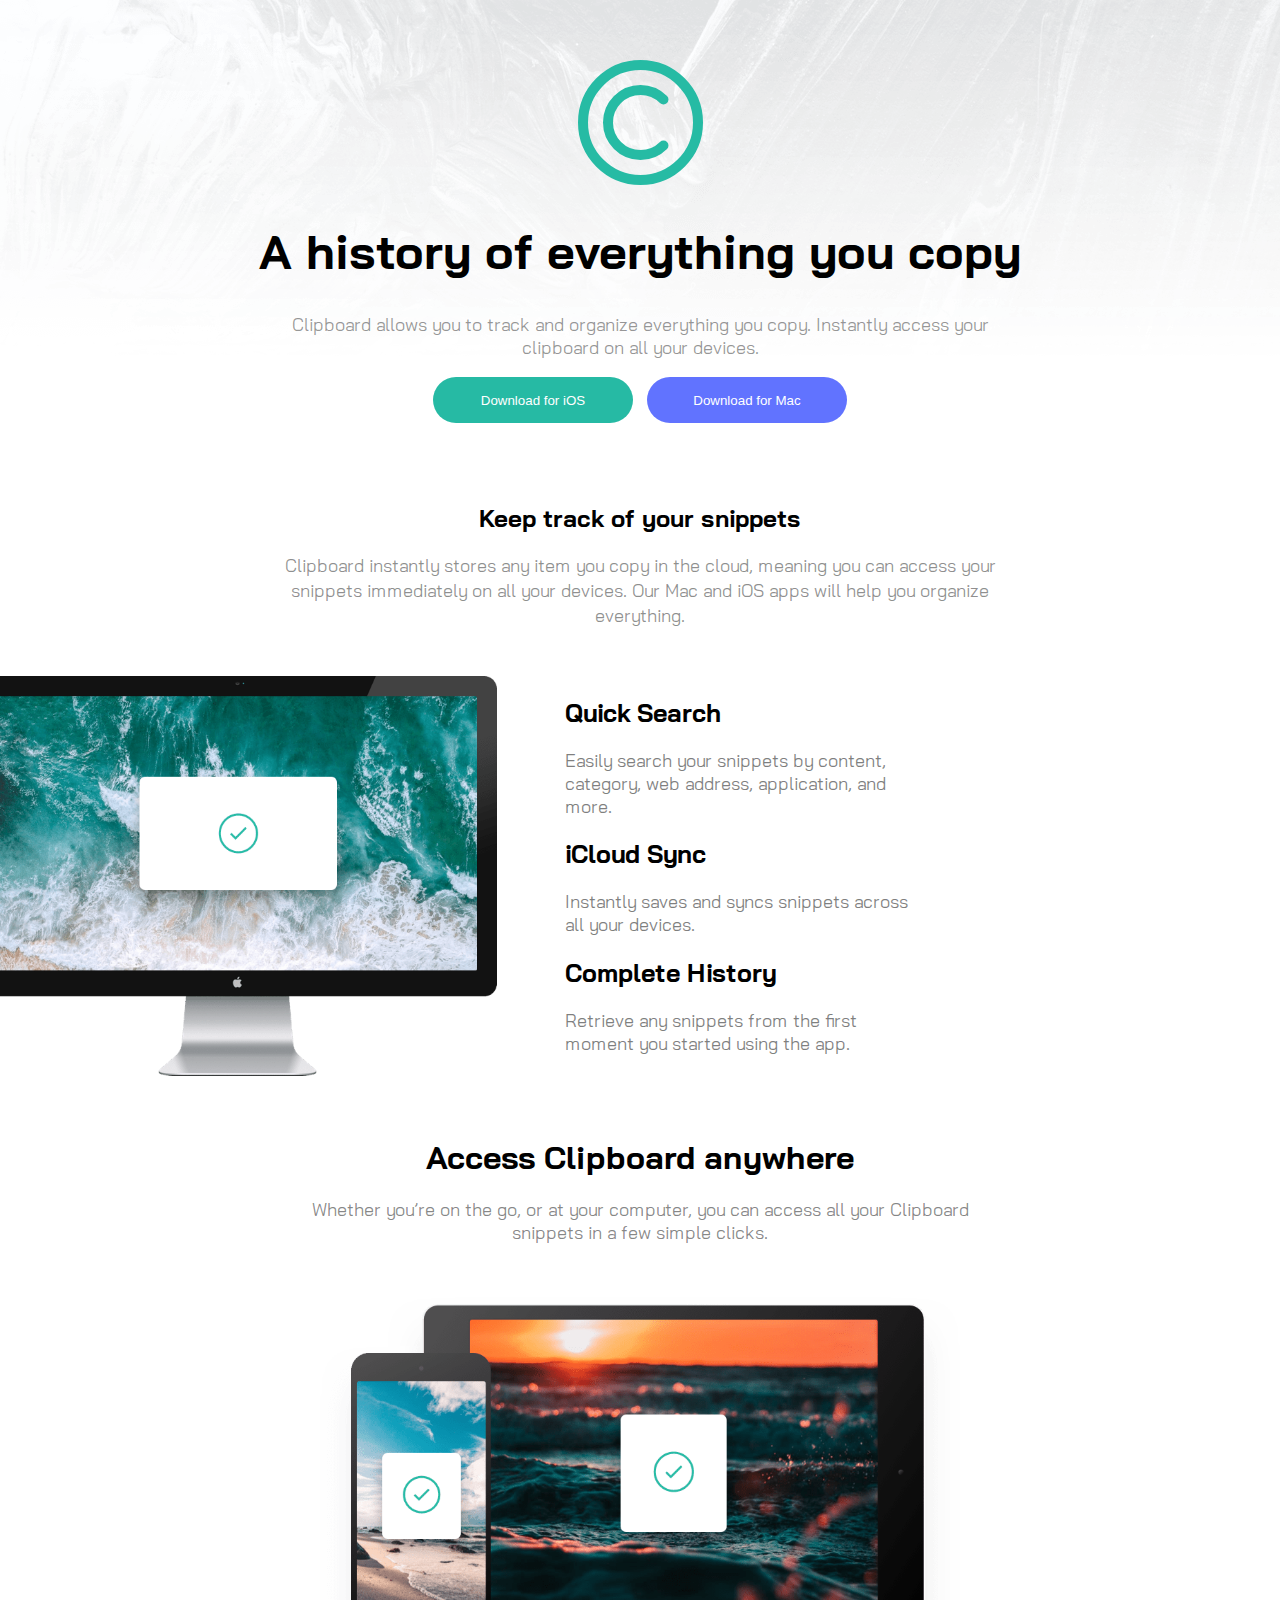
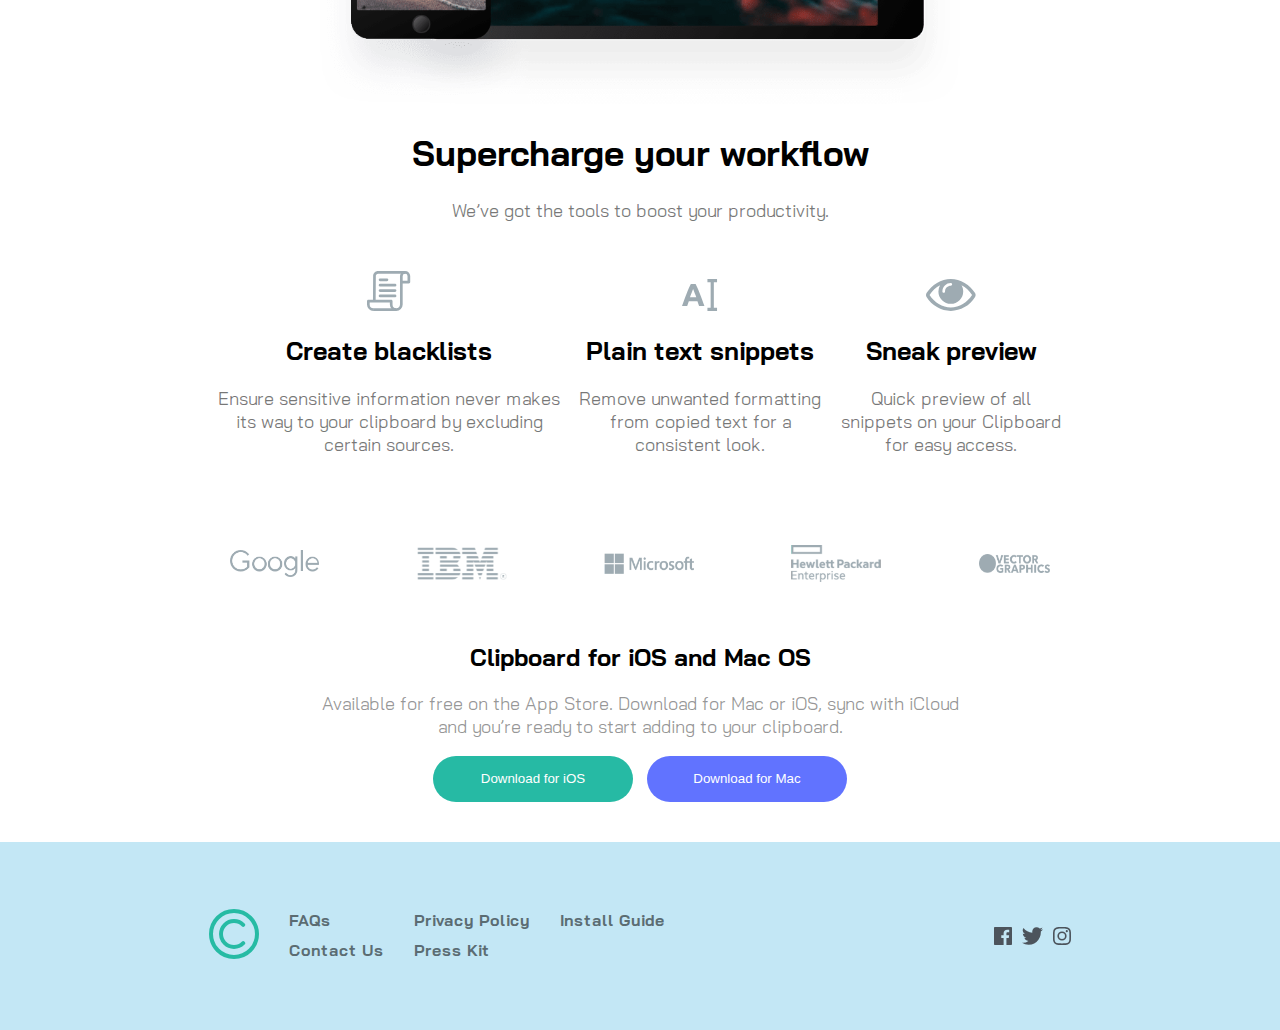
<file: clipboard-landing-page-master/index.html>
<!DOCTYPE html>
<html lang="en">
<head>
  <meta charset="UTF-8">
  <meta name="viewport" content="width=device-width, initial-scale=1.0"> <!-- displays site properly based on user's device -->

  <link rel="icon" type="image/png" sizes="32x32" href="./images/favicon-32x32.png">
  
  <title>Frontend Mentor | Clipboard landing page</title>

  <!-- Feel free to remove these styles or customise in your own stylesheet 👍 -->
  <link rel="stylesheet" href="style.css">
  <link href="https://fonts.googleapis.com/css2?family=Bai+Jamjuree&family=Caveat&family=Fraunces:opsz,wght@9..144,100&family=Montserrat:wght@100&family=Outfit&family=Pacifico&family=Varela+Round&display=swap" rel="stylesheet">

</head>
<body>

  <div class="containermain1">
    <div class="container1">
      <div class="container1image">
      <img src="images/logo.svg" alt="img1" class="container1img">
    </div>
    <div class="container1content">
      <h1 >A history of everything you copy</h1>
  
      <p >Clipboard allows you to track and organize everything you
        copy. Instantly access your clipboard on all your devices.</p>
      </div>
      <div class="container1btn">
        <button class="container1btn greenbtn">Download for iOS</button>
        <button class="container1btn bluebtn">Download for Mac</button>
      </div>
    </div>
  </div>
  <!........................................container2............................................................>
  <div class="containermain2">
<div class="container2">
  <h2>Keep track of your snippets</h2>

  <p>
    Clipboard instantly stores any item you copy in the cloud, 
  meaning you can access your snippets immediately on all your 
  devices. Our Mac and iOS apps will help you organize everything.
</p>
</div>
</div>
<!...................................................contanier3.....................................................>
<div class="containermain3">
  <div class="container3">
    <div class="decstopimgleft">
      <img src="images/image-computer.png" alt="decstopimg">
    </div>
    <div class="contentright">
  <h2>Quick Search</h2>

 <p> Easily search your snippets by content, category, web address, application, and more.</p>

  <h2>iCloud Sync</h2>

  <p>Instantly saves and syncs snippets across all your devices.</p>


  <h2>Complete History</h2>

 <p> Retrieve any snippets from the first moment you started using the app.</p>
</div>
</div>
</div>
<!..............................................container4..........................................................>
<div class="containermain4">
<div class="container4">
 <h1> Access Clipboard anywhere</h1>

 <p> Whether you’re on the go, or at your computer, you can access all your Clipboard 
  snippets in a few simple clicks.
</p>
</div>
</div>
<!.......................................container5................................................................>
<div class="container5">
  <img src="images/image-devices.png" alt="decstopimg2">
</div>
<!...............................................container6.........................................................>
<div class="maincontainer6">
  <div class="container6">
  <h1>Supercharge your workflow</h1>

  <p>We’ve got the tools to boost your productivity.</p>
</div>
</div>
<!...............................................container7........................................................>
<div class="maincontainer7">
<div class="container7">
  <div class="left">
    <img src="images/icon-blacklist.svg" alt="">
    <h2>Create blacklists</h2>
    <p>Ensure sensitive information never makes its way to your clipboard by excluding certain sources.
    </p>
    
  </div>
  <div class="midle">
    <img src="images/icon-text.svg" alt="">
    <h2> Plain text snippets</h2>
    <p>Remove unwanted formatting from copied text for a consistent look. </p>
  </div>
  <div class="right">
    <img src="images/icon-preview.svg" alt="">
    <h2>  Sneak preview</h2>
    <p>Quick preview of all snippets on your Clipboard for easy access.
    </p>
  </div>
</div>
</div>
<!..............................................container8........................................................>
<div class="maincontainer8">
<div class="container8">
  <img src="images/logo-google.png" alt="google">
  <img src="images/logo-ibm.png" alt="">
  <img src="images/logo-microsoft.png" alt="" class="microsoft">
  <img src="images/logo-hp.png" alt="">
  <img src="images/logo-vector-graphics.png" alt="" id="vectorimg">
</div>
</div>

 <!...................................................container9.....................................................> 
<div class="maincontainer9">
  <div class="container9">
    <div class="container9content">
      <h2>Clipboard for iOS and Mac OS </h2>
      <p>Available for free on the App Store. Download for Mac or iOS, sync with iCloud 
        and you’re ready to start adding to your clipboard.</p>
    </div>
    <div class="container9btn">
      <button id="greenbtn">  Download for iOS </button>
      <button id="bluebtn"> Download for Mac</button>
    </div>
  </div>
  </div>
 
 
<!................................container10......................................................................>

<div class="maincontainer10">


  <div class="container10">
    <div class="contentleft">
      <div class="leftimg">
        <img src="images/logo.svg" alt="">
      </div>
      <div><h4> FAQs<br>
        Contact Us</h4>
      </div>
      <div>
        <h4>
          Privacy Policy<br>
          Press Kit
        </h4>
      </div>
      <h4> Install Guide</h4>

    </div>
    <div class="imgright">
      <img src="images/icon-facebook.svg" alt="">
      <img src="images/icon-twitter.svg" alt="">
      <img src="images/icon-instagram.svg" alt="">
    </div>
  </div>
</div>

  
  
  
  

 
 
 
  
  <!-- <footer>
    <p class="attribution">
      Challenge by <a href="https://www.frontendmentor.io?ref=challenge" target="_blank">Frontend Mentor</a>. 
      Coded by <a href="#">Your Name Here</a>.
    </p>
  </footer> -->
</body>
</html>
</file>
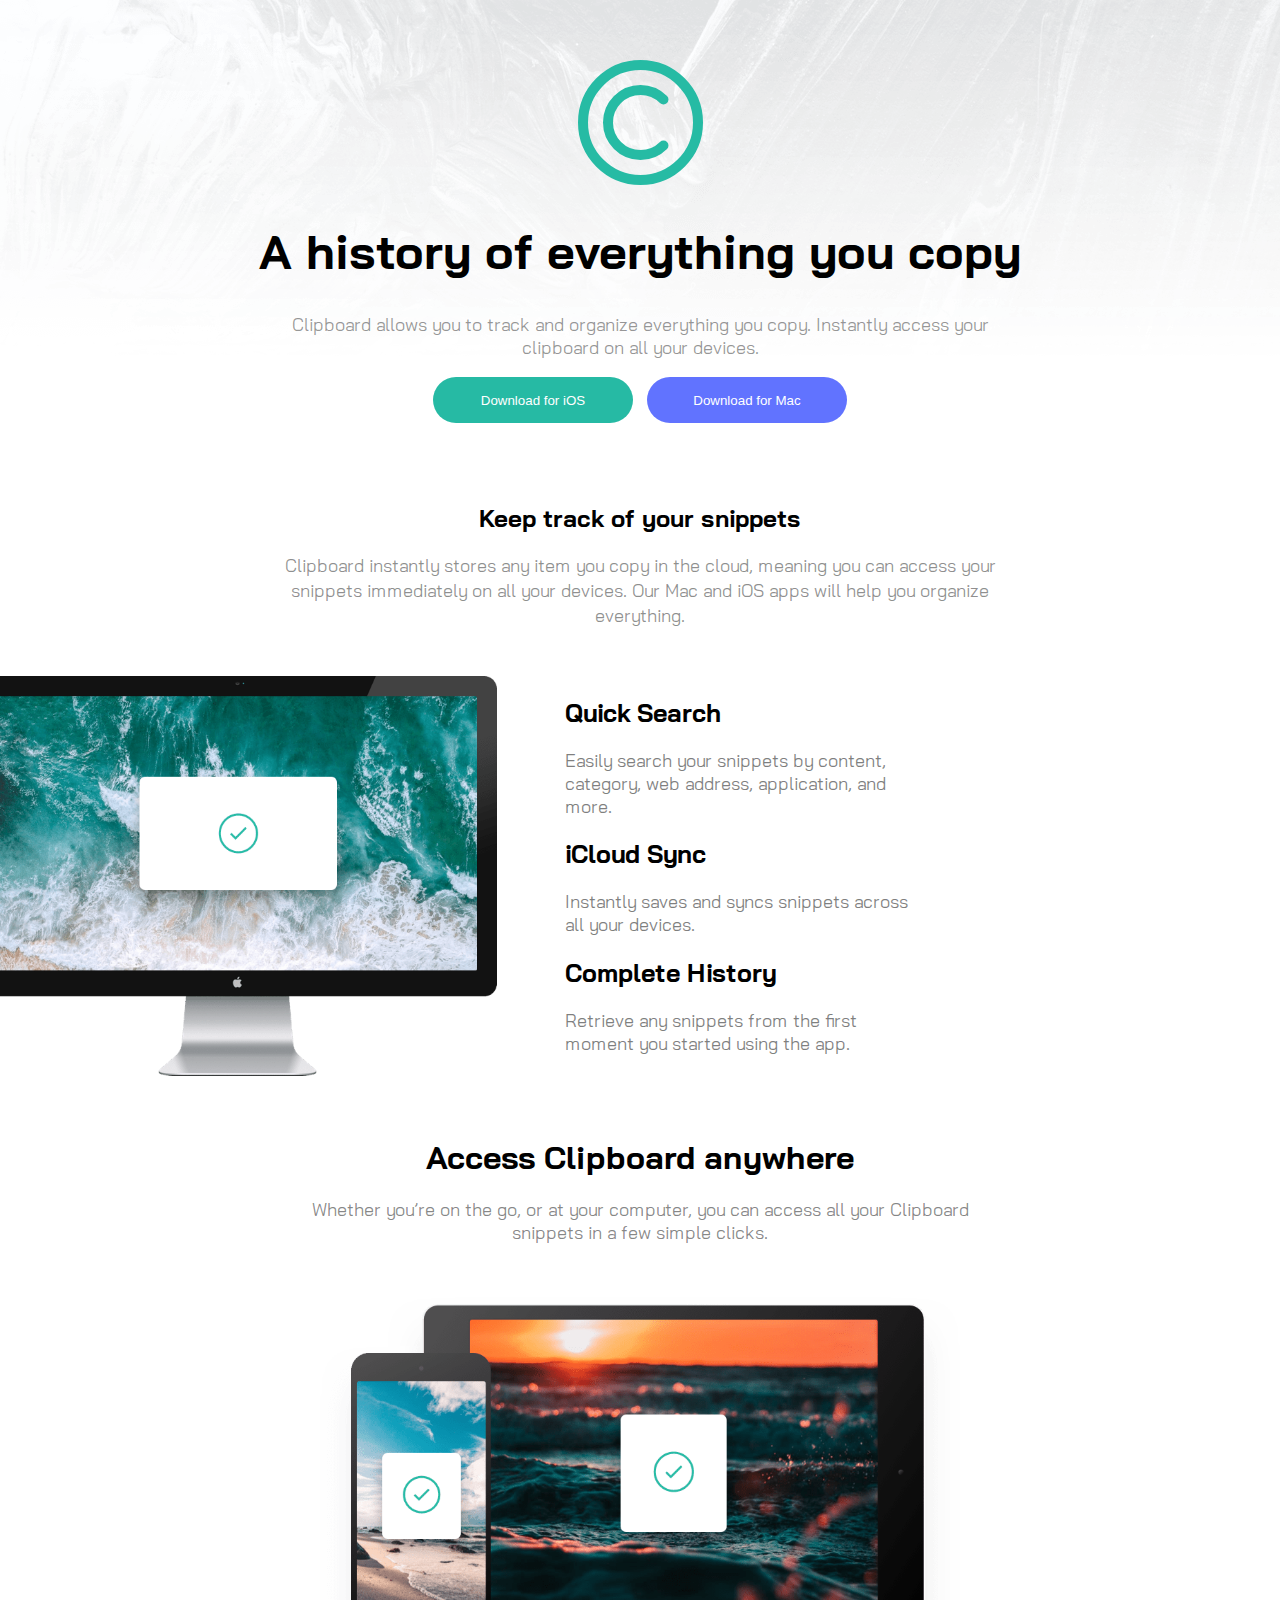
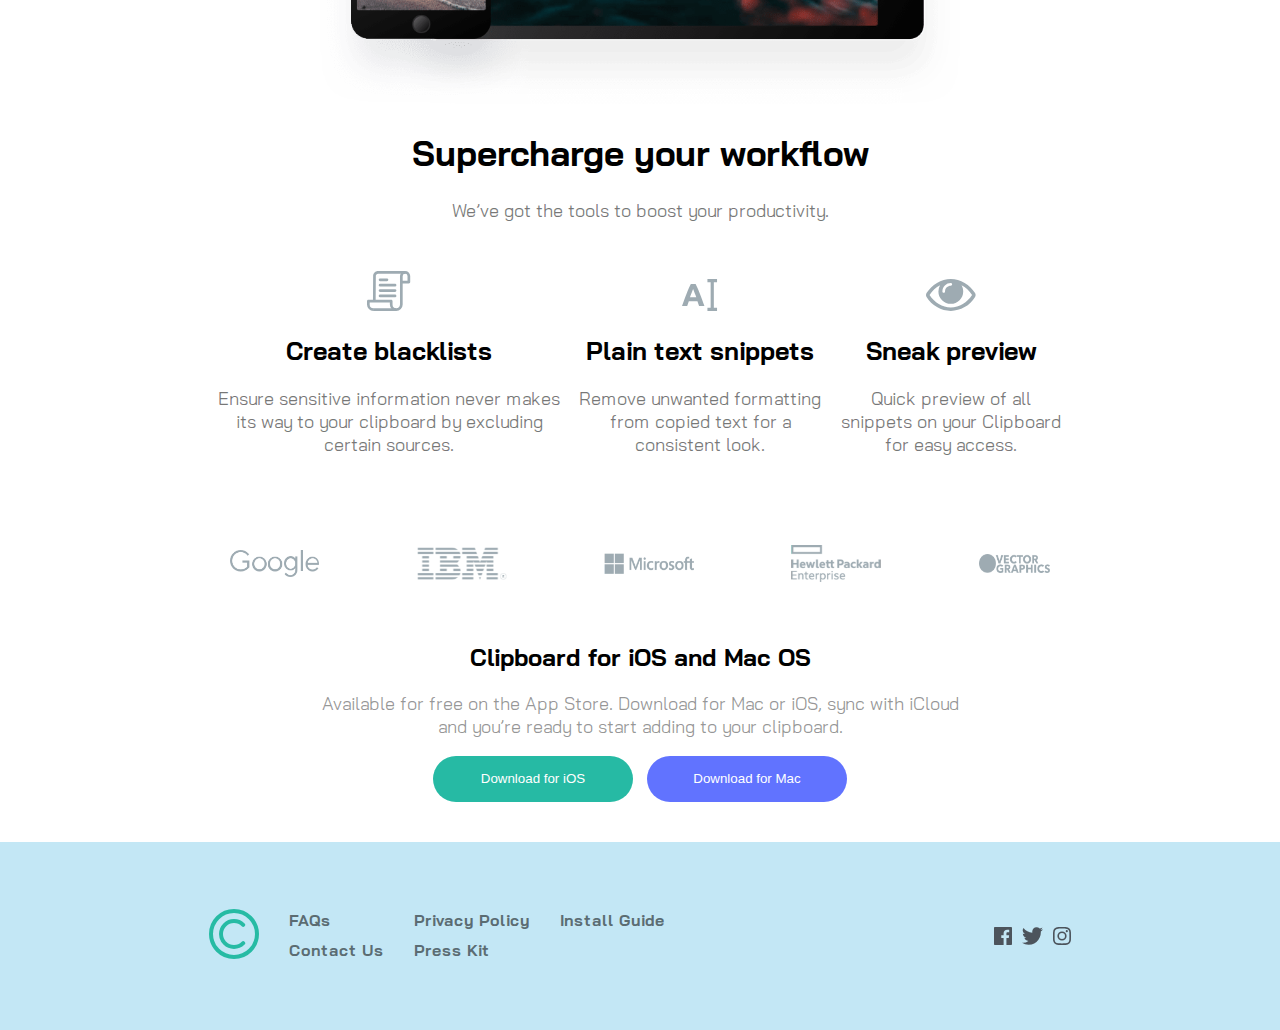
<file: GIT/Clipboard_Page/index .html>
<!DOCTYPE html>
<html lang="en">
<head>
  <meta charset="UTF-8">
  <meta name="viewport" content="width=device-width, initial-scale=1.0"> <!-- displays site properly based on user's device -->

  <link rel="icon" type="image/png" sizes="32x32" href="./images/favicon-32x32.png">
  
  <title>Frontend Mentor | Clipboard landing page</title>

  <!-- Feel free to remove these styles or customise in your own stylesheet 👍 -->
  <link rel="stylesheet" href="mentor1.css">
  <link href="https://fonts.googleapis.com/css2?family=Bai+Jamjuree&family=Caveat&family=Fraunces:opsz,wght@9..144,100&family=Montserrat:wght@100&family=Outfit&family=Pacifico&family=Varela+Round&display=swap" rel="stylesheet">

</head>
<body>

  <div class="containermain1">
    <div class="container1">
      <div class="container1image">
      <img src="images/logo.svg" alt="img1" class="container1img">
    </div>
    <div class="container1content">
      <h1 >A history of everything you copy</h1>
  
      <p >Clipboard allows you to track and organize everything you
        copy. Instantly access your clipboard on all your devices.</p>
      </div>
      <div class="container1btn">
        <button class="container1btn greenbtn">Download for iOS</button>
        <button class="container1btn bluebtn">Download for Mac</button>
      </div>
    </div>
  </div>
  <!--........................................container2............................................................-->
  <div class="containermain2">
<div class="container2">
  <h2>Keep track of your snippets</h2>

  <p>
    Clipboard instantly stores any item you copy in the cloud, 
  meaning you can access your snippets immediately on all your 
  devices. Our Mac and iOS apps will help you organize everything.
</p>
</div>
</div>
<!-- <!...................................................contanier3.....................................................> -->
<div class="containermain3">
  <div class="container3">
    <div class="decstopimgleft">
      <img src="images/image-computer.png" alt="decstopimg">
    </div>
    <div class="contentright">
  <h2>Quick Search</h2>

 <p> Easily search your snippets by content, category, web address, application, and more.</p>

  <h2>iCloud Sync</h2>

  <p>Instantly saves and syncs snippets across all your devices.</p>


  <h2>Complete History</h2>

 <p> Retrieve any snippets from the first moment you started using the app.</p>
</div>
</div>
</div>
<!-- <!..............................................container4..........................................................> -->
<div class="containermain4">
<div class="container4">
 <h1> Access Clipboard anywhere</h1>

 <p> Whether you’re on the go, or at your computer, you can access all your Clipboard 
  snippets in a few simple clicks.
</p>
</div>
</div>
<!-- <!.......................................container5................................................................> -->
<div class="container5">
  <img src="images/image-devices.png" alt="decstopimg2">
</div>
<!-- <!...............................................container6.........................................................> -->
<div class="maincontainer6">
  <div class="container6">
  <h1>Supercharge your workflow</h1>

  <p>We’ve got the tools to boost your productivity.</p>
</div>
</div>
<!-- <!...............................................container7........................................................> -->
<div class="maincontainer7">
<div class="container7">
  <div class="left">
    <img src="images/icon-blacklist.svg" alt="">
    <h2>Create blacklists</h2>
    <p>Ensure sensitive information never makes its way to your clipboard by excluding certain sources.
    </p>
    
  </div>
  <div class="midle">
    <img src="images/icon-text.svg" alt="">
    <h2> Plain text snippets</h2>
    <p>Remove unwanted formatting from copied text for a consistent look. </p>
  </div>
  <div class="right">
    <img src="images/icon-preview.svg" alt="">
    <h2>  Sneak preview</h2>
    <p>Quick preview of all snippets on your Clipboard for easy access.
    </p>
  </div>
</div>
</div>
<!-- <!..............................................container8........................................................> -->
<div class="maincontainer8">
<div class="container8">
  <img src="images/logo-google.png" alt="google">
  <img src="images/logo-ibm.png" alt="">
  <img src="images/logo-microsoft.png" alt="" class="microsoft">
  <img src="images/logo-hp.png" alt="">
  <img src="images/logo-vector-graphics.png" alt="" id="vectorimg">
</div>
</div>

 <!-- <!...................................................container9.....................................................>  -->
<div class="maincontainer9">
  <div class="container9">
    <div class="container9content">
      <h2>Clipboard for iOS and Mac OS </h2>
      <p>Available for free on the App Store. Download for Mac or iOS, sync with iCloud 
        and you’re ready to start adding to your clipboard.</p>
    </div>
    <div class="container9btn">
      <button id="greenbtn">  Download for iOS </button>
      <button id="bluebtn"> Download for Mac</button>
    </div>
  </div>
  </div>
 
 
<!-- <!................................container10......................................................................> -->

<div class="maincontainer10">


  <div class="container10">
    <div class="contentleft">
      <div class="leftimg">
        <img src="images/logo.svg" alt="">
      </div>
      <div><h4> FAQs<br>
        Contact Us</h4>
      </div>
      <div>
        <h4>
          Privacy Policy<br>
          Press Kit
        </h4>
      </div>
      <h4> Install Guide</h4>

    </div>
    <div class="imgright">
      <img src="images/icon-facebook.svg" alt="">
      <img src="images/icon-twitter.svg" alt="">
      <img src="images/icon-instagram.svg" alt="">
    </div>
  </div>
</div>

  
  
  
  

 
 
 
  
  <!-- <footer>
    <p class="attribution">
      Challenge by <a href="https://www.frontendmentor.io?ref=challenge" target="_blank">Frontend Mentor</a>. 
      Coded by <a href="#">Your Name Here</a>.
    </p>
  </footer> -->
</body>
</html>
</file>
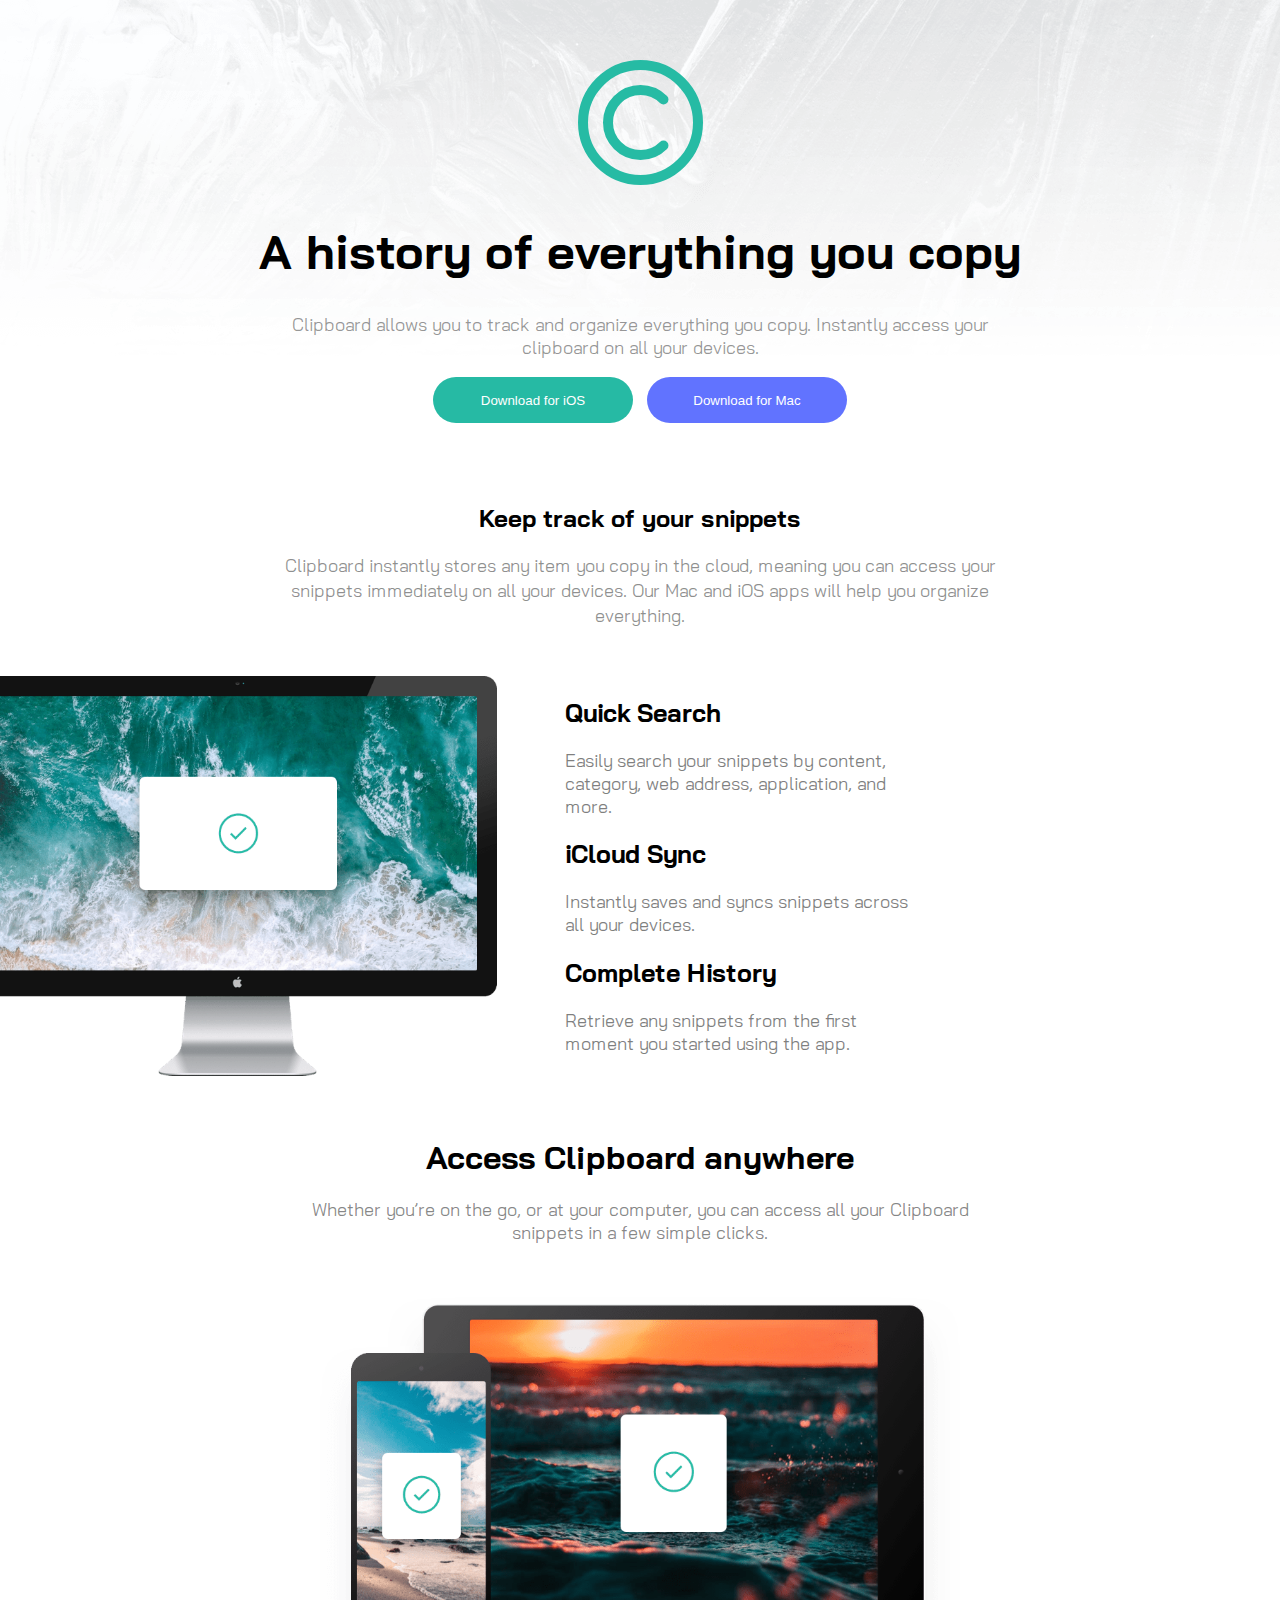
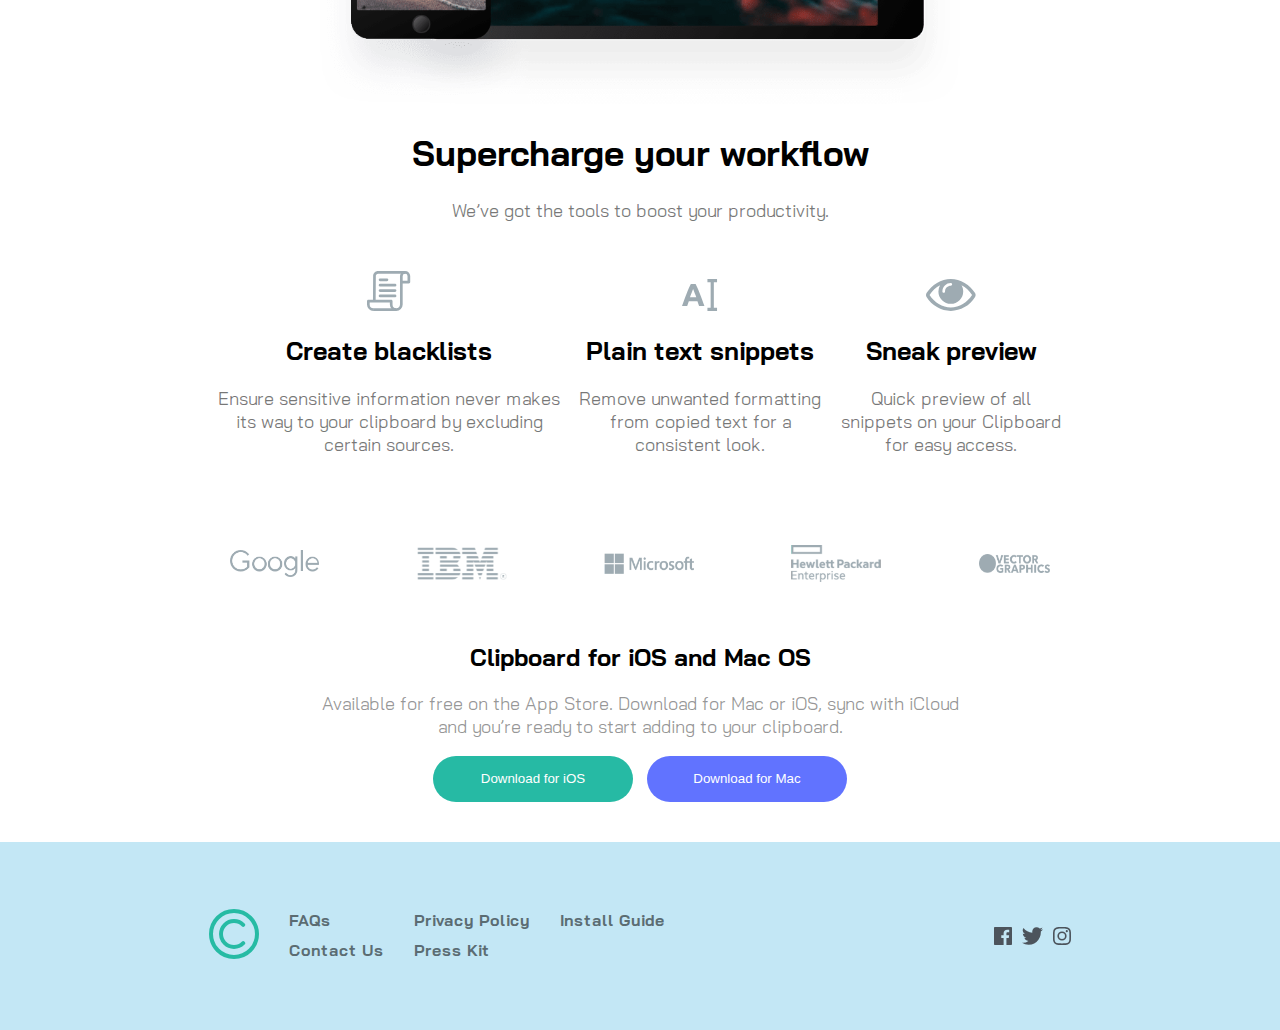
<file: GIT/clipboard_task/index .html>
<!DOCTYPE html>
<html lang="en">
<head>
  <meta charset="UTF-8">
  <meta name="viewport" content="width=device-width, initial-scale=1.0"> <!-- displays site properly based on user's device -->

  <link rel="icon" type="image/png" sizes="32x32" href="./images/favicon-32x32.png">
  
  <title>Frontend Mentor | Clipboard landing page</title>

  <!-- Feel free to remove these styles or customise in your own stylesheet 👍 -->
  <link rel="stylesheet" href="mentor1.css">
  <link href="https://fonts.googleapis.com/css2?family=Bai+Jamjuree&family=Caveat&family=Fraunces:opsz,wght@9..144,100&family=Montserrat:wght@100&family=Outfit&family=Pacifico&family=Varela+Round&display=swap" rel="stylesheet">

</head>
<body>

  <div class="containermain1">
    <div class="container1">
      <div class="container1image">
      <img src="images/logo.svg" alt="img1" class="container1img">
    </div>
    <div class="container1content">
      <h1 >A history of everything you copy</h1>
  
      <p >Clipboard allows you to track and organize everything you
        copy. Instantly access your clipboard on all your devices.</p>
      </div>
      <div class="container1btn">
        <button class="container1btn greenbtn">Download for iOS</button>
        <button class="container1btn bluebtn">Download for Mac</button>
      </div>
    </div>
  </div>
  <!........................................container2............................................................>
  <div class="containermain2">
<div class="container2">
  <h2>Keep track of your snippets</h2>

  <p>
    Clipboard instantly stores any item you copy in the cloud, 
  meaning you can access your snippets immediately on all your 
  devices. Our Mac and iOS apps will help you organize everything.
</p>
</div>
</div>
<!...................................................contanier3.....................................................>
<div class="containermain3">
  <div class="container3">
    <div class="decstopimgleft">
      <img src="images/image-computer.png" alt="decstopimg">
    </div>
    <div class="contentright">
  <h2>Quick Search</h2>

 <p> Easily search your snippets by content, category, web address, application, and more.</p>

  <h2>iCloud Sync</h2>

  <p>Instantly saves and syncs snippets across all your devices.</p>


  <h2>Complete History</h2>

 <p> Retrieve any snippets from the first moment you started using the app.</p>
</div>
</div>
</div>
<!..............................................container4..........................................................>
<div class="containermain4">
<div class="container4">
 <h1> Access Clipboard anywhere</h1>

 <p> Whether you’re on the go, or at your computer, you can access all your Clipboard 
  snippets in a few simple clicks.
</p>
</div>
</div>
<!.......................................container5................................................................>
<div class="container5">
  <img src="images/image-devices.png" alt="decstopimg2">
</div>
<!...............................................container6.........................................................>
<div class="maincontainer6">
  <div class="container6">
  <h1>Supercharge your workflow</h1>

  <p>We’ve got the tools to boost your productivity.</p>
</div>
</div>
<!...............................................container7........................................................>
<div class="maincontainer7">
<div class="container7">
  <div class="left">
    <img src="images/icon-blacklist.svg" alt="">
    <h2>Create blacklists</h2>
    <p>Ensure sensitive information never makes its way to your clipboard by excluding certain sources.
    </p>
    
  </div>
  <div class="midle">
    <img src="images/icon-text.svg" alt="">
    <h2> Plain text snippets</h2>
    <p>Remove unwanted formatting from copied text for a consistent look. </p>
  </div>
  <div class="right">
    <img src="images/icon-preview.svg" alt="">
    <h2>  Sneak preview</h2>
    <p>Quick preview of all snippets on your Clipboard for easy access.
    </p>
  </div>
</div>
</div>
<!..............................................container8........................................................>
<div class="maincontainer8">
<div class="container8">
  <img src="images/logo-google.png" alt="google">
  <img src="images/logo-ibm.png" alt="">
  <img src="images/logo-microsoft.png" alt="" class="microsoft">
  <img src="images/logo-hp.png" alt="">
  <img src="images/logo-vector-graphics.png" alt="" id="vectorimg">
</div>
</div>

 <!...................................................container9.....................................................> 
<div class="maincontainer9">
  <div class="container9">
    <div class="container9content">
      <h2>Clipboard for iOS and Mac OS </h2>
      <p>Available for free on the App Store. Download for Mac or iOS, sync with iCloud 
        and you’re ready to start adding to your clipboard.</p>
    </div>
    <div class="container9btn">
      <button id="greenbtn">  Download for iOS </button>
      <button id="bluebtn"> Download for Mac</button>
    </div>
  </div>
  </div>
 
 
<!................................container10......................................................................>

<div class="maincontainer10">


  <div class="container10">
    <div class="contentleft">
      <div class="leftimg">
        <img src="images/logo.svg" alt="">
      </div>
      <div><h4> FAQs<br>
        Contact Us</h4>
      </div>
      <div>
        <h4>
          Privacy Policy<br>
          Press Kit
        </h4>
      </div>
      <h4> Install Guide</h4>

    </div>
    <div class="imgright">
      <img src="images/icon-facebook.svg" alt="">
      <img src="images/icon-twitter.svg" alt="">
      <img src="images/icon-instagram.svg" alt="">
    </div>
  </div>
</div>

  
  
  
  

 
 
 
  
  <!-- <footer>
    <p class="attribution">
      Challenge by <a href="https://www.frontendmentor.io?ref=challenge" target="_blank">Frontend Mentor</a>. 
      Coded by <a href="#">Your Name Here</a>.
    </p>
  </footer> -->
</body>
</html>
</file>
<file: clipboard-landing-page-master/style.css>
body{
    max-width: 1440px;
width: 100%;
height: 100%;
margin: 0;
font-family: 'Bai Jamjuree', sans-serif;
}
.containermain1{
    width: 100%;
    height: 100%;
    display: flex;
    justify-content: center;
    align-items: center;
    background-image: url(images/bg-header-desktop.png);

    background-repeat: no-repeat;
    
}
.container1{
    width: 60%;
    padding: 60px 0px;
    text-align: center;
}
button.container1btn {
    margin: 0px 5px;
    height: 46px;
    width: 200px;
    border-radius: 25px;
    border: none;
    color: white;
}

.container1 .greenbtn{
    background-color:hsl(171, 66%, 44%);
}
.container1 .greenbtn:hover{
    cursor: pointer;
    box-shadow: 0 8px  16px 0 hsla(171, 66%, 44%, 0.616);

}
.container1 .bluebtn{
    background-color:  hsl(233, 100%, 69%);
}
.container1 .bluebtn:hover{
    cursor: pointer;
    box-shadow: 0 4px  8px 0 gray;
}

.container1 h1 {
    font-size: 48px;
}
.container1 p{
    font-size: 18px;
    color: #00000069;
}

/*.......................container2...............................................................*/


   
    .containermain2{ 
    width: 100%;
    height: 100%;
    display: flex;
    justify-content: center;
    align-items: center;
    }    
    .container2 { 
        width: 60%;
        height: 100%;
        text-align: center;
    }
    .container2 p {
        font-size: 18px;
        line-height: 25px;
        color: #00000070;
    }

    /*........................container3.......................................................*/

    .containermain3{
        width: 100%;
        height: 100%;
        /* display: flex; */
        justify-content: center;
        /* align-items: center; */
        /* gap: 30px; */
    }
    .container3{
        width: 71%;
        height: 100%;
        display:flex;
        /* text-align: center; */
        /* justify-content: center; */
        /* align-items: center; */
        margin-top: 30px;
        gap: 46px;
    }
    /* .container3>*{
        width: 50%;
    } */
         .container3 img {
            
            width: 519px;
            height: 400px;
            position: relative;
            left: -22px;
        } 
        .container3 p {
            font-size: 18px;
            color: #00000080;
        }

        .container3 h2 {
            font-size: 25px;
        }
        img.microsoft {
            width: 9%;
            height: 21px;
        }
        
        
    /*................................container4...................................................................*/
    .containermain4{
        width: 100%;
        display: grid;
        justify-content: center;
    }
    .container4{
        width: 79%;
        text-align: center;
        margin: 35px auto;
        
    }
    .container4 p {
        font-size: 18px;
        color: #0000007a;
    }
    /*.................................container5.......................................................*/
    .container5 {
        /* margin: 0 auto; */
        text-align: center;
    }
    .container5 img {
        width: 50%;
    }
/*......................................container6....................................................................*/
.container6{
    text-align: center;
}
.container6 h1 {
    font-size: 35px;
}
.container6 p {
    font-size: 18px;
    color: #00000087;
}
/*.......................................,.,.,.,.,.,.,container7................................,.,.,.,.,.,.,.,.,,,,,*/
.maincontainer7{
    width: 100%;
    text-align: center;
}
.container7 {
    width: 67%;
    display: inline-flex;
    margin: 31px auto;
    align-items: baseline;
    gap: 6px;
}
    
.container7 img .maincontainer10 {
    display: flex;
    justify-content: center;

    width: 10%;
}
.container7 h2 {
    font-size: 25px;
}    
.container7 p {
    font-size: 18px;
    color: #00000087;
}

/*................................................................container8..........................................*/

.maincontainer8 {
    display: flex;
    justify-content: center;
}
.container8 {
    display: flex;
    justify-content: space-evenly;
    align-items: center;
    width: 70%;
    margin: 40px auto;
    /* flex-wrap: wrap; */
    gap: 60px;
}

 .container8 img {
     display: inline-flex;
    width: 10%;
}
img#vectorimg {
    width: 8%;
    height: 50%;
} 

/*............................................................container9........................................*/

.maincontainer9 {
    display: flex;
    justify-content: center;
}
.container9 {
    width: 50%;
    display: grid;
    justify-content: center;
    text-align: center;
}

.container9 h1 {
    font-size: 48px;
}
.container9 p{
    font-size: 18px;
    color: #00000069;
}

.container9btn button {
    margin: 0px 5px;
    height: 46px;
    width: 200px;
    border-radius: 25px;
    border: none;
    color: white;
}

.container9btn #greenbtn{
    background-color:hsl(171, 66%, 44%);
}
.container9btn #greenbtn:hover{
    cursor: pointer;
    box-shadow: 0 8px  16px 0 hsla(171, 66%, 44%, 0.616);

}
.container9btn #bluebtn{
    background-color:  hsl(233, 100%, 69%);
}
.container9btn #bluebtn:hover{
    cursor: pointer;
    box-shadow: 0 4px  8px 0 gray;
}
/*...................................................container10....................................................*/
.maincontainer10 {
    width: 100%;
    height: 100%;
    display: flex;
    justify-content: center;
    background-color: rgba(135, 207, 235, 0.5);
    /* margin: 50px auto; */
    margin-top: 40px;
}
.container10 {
    display: flex;
    justify-content: space-evenly;
    align-items: center;
    gap: 120px;
    width: 100%;
    margin: 42px auto;
}


.contentleft {

    /* text-align: center; */
    display: flex;
    /* align-items: center; */
    gap: 30px;
    /* align-items: center; */
}

.container10 .contentleft img {
    
        width: 50px;
        height: 50px;
    
} 

.container10 .imgright  {
    display: flex;
    gap: 10px;
    height: 18px;
}
.container10 .imgright :hover{
    cursor: pointer;
    background-color: hsl(171, 66%, 44%);
}

.container10 h4 {
    line-height: 30px;
    color: #0000008a;
}
.container10 h4:hover{
    cursor: pointer;
    color: hsl(171, 66%, 44%);
    
}

.leftimg img {
    margin: 25px auto;
    /* width: 10px; */
}

/* .container10 .leftimg{
    width: 10%;
} 













/*.....................................................mediaquries..............................*/

@media screen and (max-width:600px) {
    /* .containermain1{
        width: 100%;
        height: 100%;
        display: flex;
        justify-content: center;
        align-items: center;
        
    }*/
    
    .container1{
        width: 100%;
        /* padding: 60px 0px;
        text-align: center; */
    }
    button.container1btn {
        margin: 10px auto;
        width: 323px;
        /* height: 46px;
        width: 200px; */
        /* border-radius: 25px;
        border: none;
        color: white; */
        /* display: grid;
        text-align: center; */
    } 

.container1 h1 {
    font-size: 40px;
    /* padding: 10px; */
}
    
    /*...................................................container3...................................*/
    .container3{
        width: 100%;
        height: 100%;
        display: grid;
        text-align: center;
        /* justify-content: center;
        align-items: center;
        margin-top: 30px;
        gap: 46px; */
    }
    /* .contentright {
        text-align: center;
      } */

    .container3 img{
        width: 350px;
        height: 250px;
        position: relative;
        left: 10px;
    }
    
    /*...................................................container7...........................*/
.container7 {
    /* width: 67%; */
    display: grid;
    margin: 80px auto;
    /* align-items: baseline;
    gap: 6px; */
  }
/*...............................................container8..............................................*/
  .container8 {
    display: grid;
    /* justify-content: space-evenly;
    align-items: center; */
    width: 70%;
    /* margin: 40px auto;
    
    flex-direction: column;
    gap: 40px; */
  } 

   .container8 img{
    width: 50%;    
} 
img#vectorimg {
    width: 95px;
    height: 25px;
}


/*...........................................,,.,.,.,,,,,,,,container9..........................,,,,,,,,,*/

.container9btn button {
    margin: 7px auto;
    width: 323px;
    /* height: 46px;
    width: 200px; */
    /* border-radius: 25px;
    border: none;
    color: white; */
}
.container9 {
    width: 55%;
    /* display: grid;
    justify-content: center;
    text-align: center; */
}


/*...................................................container10.............................,,,,,,,,,,,,,,,*/
.container10 {
    display: grid;
    gap: 50px;
    text-align: center;
   
}
.contentleft{
    display: grid;
    gap: 0;
}
.container10 h4 {
    line-height: 30px;
    color: #0000008a;
    margin: 0;
    line-height: 50px;
}
.container10 .imgright {
    display: flex;
    gap: 30px;
    height: 25px;
}
}

@media screen, (max-width:425px) and (min-width:320px) {
    
}
</file>
<file: GIT/Clipboard_Page/mentor1.css>
body{
    max-width: 1440px;
width: 100%;
height: 100%;
margin: 0;
font-family: 'Bai Jamjuree', sans-serif;
}
.containermain1{
    width: 100%;
    height: 100%;
    display: flex;
    justify-content: center;
    align-items: center;
    background-image: url(images/bg-header-desktop.png);

    background-repeat: no-repeat;
    
}
.container1{
    width: 60%;
    padding: 60px 0px;
    text-align: center;
}
button.container1btn {
    margin: 0px 5px;
    height: 46px;
    width: 200px;
    border-radius: 25px;
    border: none;
    color: white;
}

.container1 .greenbtn{
    background-color:hsl(171, 66%, 44%);
}
.container1 .greenbtn:hover{
    cursor: pointer;
    box-shadow: 0 8px  16px 0 hsla(171, 66%, 44%, 0.616);

}
.container1 .bluebtn{
    background-color:  hsl(233, 100%, 69%);
}
.container1 .bluebtn:hover{
    cursor: pointer;
    box-shadow: 0 4px  8px 0 gray;
}

.container1 h1 {
    font-size: 48px;
}
.container1 p{
    font-size: 18px;
    color: #00000069;
}

/*.......................container2...............................................................*/


   
    .containermain2{ 
    width: 100%;
    height: 100%;
    display: flex;
    justify-content: center;
    align-items: center;
    }    
    .container2 { 
        width: 60%;
        height: 100%;
        text-align: center;
    }
    .container2 p {
        font-size: 18px;
        line-height: 25px;
        color: #00000070;
    }

    /*........................container3.......................................................*/

    .containermain3{
        width: 100%;
        height: 100%;
        /* display: flex; */
        justify-content: center;
        /* align-items: center; */
        /* gap: 30px; */
    }
    .container3{
        width: 71%;
        height: 100%;
        display:flex;
        /* text-align: center; */
        /* justify-content: center; */
        /* align-items: center; */
        margin-top: 30px;
        gap: 46px;
    }
    /* .container3>*{
        width: 50%;
    } */
         .container3 img {
            
            width: 519px;
            height: 400px;
            position: relative;
            left: -22px;
        } 
        .container3 p {
            font-size: 18px;
            color: #00000080;
        }

        .container3 h2 {
            font-size: 25px;
        }
        img.microsoft {
            width: 9%;
            height: 21px;
        }
        
        
    /*................................container4...................................................................*/
    .containermain4{
        width: 100%;
        display: grid;
        justify-content: center;
    }
    .container4{
        width: 79%;
        text-align: center;
        margin: 35px auto;
        
    }
    .container4 p {
        font-size: 18px;
        color: #0000007a;
    }
    /*.................................container5.......................................................*/
    .container5 {
        /* margin: 0 auto; */
        text-align: center;
    }
    .container5 img {
        width: 50%;
    }
/*......................................container6....................................................................*/
.container6{
    text-align: center;
}
.container6 h1 {
    font-size: 35px;
}
.container6 p {
    font-size: 18px;
    color: #00000087;
}
/*.......................................,.,.,.,.,.,.,container7................................,.,.,.,.,.,.,.,.,,,,,*/
.maincontainer7{
    width: 100%;
    text-align: center;
}
.container7 {
    width: 67%;
    display: inline-flex;
    margin: 31px auto;
    align-items: baseline;
    gap: 6px;
}
    
.container7 img .maincontainer10 {
    display: flex;
    justify-content: center;

    width: 10%;
}
.container7 h2 {
    font-size: 25px;
}    
.container7 p {
    font-size: 18px;
    color: #00000087;
}

/*................................................................container8..........................................*/

.maincontainer8 {
    display: flex;
    justify-content: center;
}
.container8 {
    display: flex;
    justify-content: space-evenly;
    align-items: center;
    width: 70%;
    margin: 40px auto;
    /* flex-wrap: wrap; */
    gap: 60px;
}

 .container8 img {
     display: inline-flex;
    width: 10%;
}
img#vectorimg {
    width: 8%;
    height: 50%;
} 

/*............................................................container9........................................*/

.maincontainer9 {
    display: flex;
    justify-content: center;
}
.container9 {
    width: 50%;
    display: grid;
    justify-content: center;
    text-align: center;
}

.container9 h1 {
    font-size: 48px;
}
.container9 p{
    font-size: 18px;
    color: #00000069;
}

.container9btn button {
    margin: 0px 5px;
    height: 46px;
    width: 200px;
    border-radius: 25px;
    border: none;
    color: white;
}

.container9btn #greenbtn{
    background-color:hsl(171, 66%, 44%);
}
.container9btn #greenbtn:hover{
    cursor: pointer;
    box-shadow: 0 8px  16px 0 hsla(171, 66%, 44%, 0.616);

}
.container9btn #bluebtn{
    background-color:  hsl(233, 100%, 69%);
}
.container9btn #bluebtn:hover{
    cursor: pointer;
    box-shadow: 0 4px  8px 0 gray;
}
/*...................................................container10....................................................*/
.maincontainer10 {
    width: 100%;
    height: 100%;
    display: flex;
    justify-content: center;
    background-color: rgba(135, 207, 235, 0.5);
    /* margin: 50px auto; */
    margin-top: 40px;
}
.container10 {
    display: flex;
    justify-content: space-evenly;
    align-items: center;
    gap: 120px;
    width: 100%;
    margin: 42px auto;
}


.contentleft {

    /* text-align: center; */
    display: flex;
    /* align-items: center; */
    gap: 30px;
    /* align-items: center; */
}

.container10 .contentleft img {
    
        width: 50px;
        height: 50px;
    
} 

.container10 .imgright  {
    display: flex;
    gap: 10px;
    height: 18px;
}
.container10 .imgright :hover{
    cursor: pointer;
    background-color: hsl(171, 66%, 44%);
}

.container10 h4 {
    line-height: 30px;
    color: #0000008a;
}
.container10 h4:hover{
    cursor: pointer;
    color: hsl(171, 66%, 44%);
    
}

.leftimg img {
    margin: 25px auto;
    /* width: 10px; */
}

/* .container10 .leftimg{
    width: 10%;
} 













/*.....................................................mediaquries..............................*/

@media screen and (max-width:600px) {
    /* .containermain1{
        width: 100%;
        height: 100%;
        display: flex;
        justify-content: center;
        align-items: center;
        
    }*/
    
    .container1{
        width: 100%;
        /* padding: 60px 0px;
        text-align: center; */
    }
    button.container1btn {
        margin: 10px auto;
        width: 323px;
        /* height: 46px;
        width: 200px; */
        /* border-radius: 25px;
        border: none;
        color: white; */
        /* display: grid;
        text-align: center; */
    } 

.container1 h1 {
    font-size: 40px;
    /* padding: 10px; */
}
    
    /*...................................................container3...................................*/
    .container3{
        width: 100%;
        height: 100%;
        display: grid;
        text-align: center;
        /* justify-content: center;
        align-items: center;
        margin-top: 30px;
        gap: 46px; */
    }
    /* .contentright {
        text-align: center;
      } */

    .container3 img{
        width: 350px;
        height: 250px;
        position: relative;
        left: 10px;
    }
    
    /*...................................................container7...........................*/
.container7 {
    /* width: 67%; */
    display: grid;
    margin: 80px auto;
    /* align-items: baseline;
    gap: 6px; */
  }
/*...............................................container8..............................................*/
  .container8 {
    display: grid;
    /* justify-content: space-evenly;
    align-items: center; */
    width: 70%;
    /* margin: 40px auto;
    
    flex-direction: column;
    gap: 40px; */
  } 

   .container8 img{
    width: 50%;    
} 
img#vectorimg {
    width: 95px;
    height: 25px;
}


/*...........................................,,.,.,.,,,,,,,,container9..........................,,,,,,,,,*/

.container9btn button {
    margin: 7px auto;
    width: 323px;
    /* height: 46px;
    width: 200px; */
    /* border-radius: 25px;
    border: none;
    color: white; */
}
.container9 {
    width: 55%;
    /* display: grid;
    justify-content: center;
    text-align: center; */
}


/*...................................................container10.............................,,,,,,,,,,,,,,,*/
.container10 {
    display: grid;
    gap: 50px;
    text-align: center;
   
}
.contentleft{
    display: grid;
    gap: 0;
}
.container10 h4 {
    line-height: 30px;
    color: #0000008a;
    margin: 0;
    line-height: 50px;
}
.container10 .imgright {
    display: flex;
    gap: 30px;
    height: 25px;
}
}

@media screen, (max-width:425px) and (min-width:320px) {
    
}
</file>
<file: GIT/clipboard_task/mentor1.css>
body{
    max-width: 1440px;
width: 100%;
height: 100%;
margin: 0;
font-family: 'Bai Jamjuree', sans-serif;
}
.containermain1{
    width: 100%;
    height: 100%;
    display: flex;
    justify-content: center;
    align-items: center;
    background-image: url(images/bg-header-desktop.png);

    background-repeat: no-repeat;
    
}
.container1{
    width: 60%;
    padding: 60px 0px;
    text-align: center;
}
button.container1btn {
    margin: 0px 5px;
    height: 46px;
    width: 200px;
    border-radius: 25px;
    border: none;
    color: white;
}

.container1 .greenbtn{
    background-color:hsl(171, 66%, 44%);
}
.container1 .greenbtn:hover{
    cursor: pointer;
    box-shadow: 0 8px  16px 0 hsla(171, 66%, 44%, 0.616);

}
.container1 .bluebtn{
    background-color:  hsl(233, 100%, 69%);
}
.container1 .bluebtn:hover{
    cursor: pointer;
    box-shadow: 0 4px  8px 0 gray;
}

.container1 h1 {
    font-size: 48px;
}
.container1 p{
    font-size: 18px;
    color: #00000069;
}

/*.......................container2...............................................................*/


   
    .containermain2{ 
    width: 100%;
    height: 100%;
    display: flex;
    justify-content: center;
    align-items: center;
    }    
    .container2 { 
        width: 60%;
        height: 100%;
        text-align: center;
    }
    .container2 p {
        font-size: 18px;
        line-height: 25px;
        color: #00000070;
    }

    /*........................container3.......................................................*/

    .containermain3{
        width: 100%;
        height: 100%;
        /* display: flex; */
        justify-content: center;
        /* align-items: center; */
        /* gap: 30px; */
    }
    .container3{
        width: 71%;
        height: 100%;
        display:flex;
        /* text-align: center; */
        /* justify-content: center; */
        /* align-items: center; */
        margin-top: 30px;
        gap: 46px;
    }
    /* .container3>*{
        width: 50%;
    } */
         .container3 img {
            
            width: 519px;
            height: 400px;
            position: relative;
            left: -22px;
        } 
        .container3 p {
            font-size: 18px;
            color: #00000080;
        }

        .container3 h2 {
            font-size: 25px;
        }
        img.microsoft {
            width: 9%;
            height: 21px;
        }
        
        
    /*................................container4...................................................................*/
    .containermain4{
        width: 100%;
        display: grid;
        justify-content: center;
    }
    .container4{
        width: 79%;
        text-align: center;
        margin: 35px auto;
        
    }
    .container4 p {
        font-size: 18px;
        color: #0000007a;
    }
    /*.................................container5.......................................................*/
    .container5 {
        /* margin: 0 auto; */
        text-align: center;
    }
    .container5 img {
        width: 50%;
    }
/*......................................container6....................................................................*/
.container6{
    text-align: center;
}
.container6 h1 {
    font-size: 35px;
}
.container6 p {
    font-size: 18px;
    color: #00000087;
}
/*.......................................,.,.,.,.,.,.,container7................................,.,.,.,.,.,.,.,.,,,,,*/
.maincontainer7{
    width: 100%;
    text-align: center;
}
.container7 {
    width: 67%;
    display: inline-flex;
    margin: 31px auto;
    align-items: baseline;
    gap: 6px;
}
    
.container7 img .maincontainer10 {
    display: flex;
    justify-content: center;

    width: 10%;
}
.container7 h2 {
    font-size: 25px;
}    
.container7 p {
    font-size: 18px;
    color: #00000087;
}

/*................................................................container8..........................................*/

.maincontainer8 {
    display: flex;
    justify-content: center;
}
.container8 {
    display: flex;
    justify-content: space-evenly;
    align-items: center;
    width: 70%;
    margin: 40px auto;
    /* flex-wrap: wrap; */
    gap: 60px;
}

 .container8 img {
     display: inline-flex;
    width: 10%;
}
img#vectorimg {
    width: 8%;
    height: 50%;
} 

/*............................................................container9........................................*/

.maincontainer9 {
    display: flex;
    justify-content: center;
}
.container9 {
    width: 50%;
    display: grid;
    justify-content: center;
    text-align: center;
}

.container9 h1 {
    font-size: 48px;
}
.container9 p{
    font-size: 18px;
    color: #00000069;
}

.container9btn button {
    margin: 0px 5px;
    height: 46px;
    width: 200px;
    border-radius: 25px;
    border: none;
    color: white;
}

.container9btn #greenbtn{
    background-color:hsl(171, 66%, 44%);
}
.container9btn #greenbtn:hover{
    cursor: pointer;
    box-shadow: 0 8px  16px 0 hsla(171, 66%, 44%, 0.616);

}
.container9btn #bluebtn{
    background-color:  hsl(233, 100%, 69%);
}
.container9btn #bluebtn:hover{
    cursor: pointer;
    box-shadow: 0 4px  8px 0 gray;
}
/*...................................................container10....................................................*/
.maincontainer10 {
    width: 100%;
    height: 100%;
    display: flex;
    justify-content: center;
    background-color: rgba(135, 207, 235, 0.5);
    /* margin: 50px auto; */
    margin-top: 40px;
}
.container10 {
    display: flex;
    justify-content: space-evenly;
    align-items: center;
    gap: 120px;
    width: 100%;
    margin: 42px auto;
}


.contentleft {

    /* text-align: center; */
    display: flex;
    /* align-items: center; */
    gap: 30px;
    /* align-items: center; */
}

.container10 .contentleft img {
    
        width: 50px;
        height: 50px;
    
} 

.container10 .imgright  {
    display: flex;
    gap: 10px;
    height: 18px;
}
.container10 .imgright :hover{
    cursor: pointer;
    background-color: hsl(171, 66%, 44%);
}

.container10 h4 {
    line-height: 30px;
    color: #0000008a;
}
.container10 h4:hover{
    cursor: pointer;
    color: hsl(171, 66%, 44%);
    
}

.leftimg img {
    margin: 25px auto;
    /* width: 10px; */
}

/* .container10 .leftimg{
    width: 10%;
} 













/*.....................................................mediaquries..............................*/

@media screen and (max-width:600px) {
    /* .containermain1{
        width: 100%;
        height: 100%;
        display: flex;
        justify-content: center;
        align-items: center;
        
    }*/
    
    .container1{
        width: 100%;
        /* padding: 60px 0px;
        text-align: center; */
    }
    button.container1btn {
        margin: 10px auto;
        width: 323px;
        /* height: 46px;
        width: 200px; */
        /* border-radius: 25px;
        border: none;
        color: white; */
        /* display: grid;
        text-align: center; */
    } 

.container1 h1 {
    font-size: 40px;
    /* padding: 10px; */
}
    
    /*...................................................container3...................................*/
    .container3{
        width: 100%;
        height: 100%;
        display: grid;
        text-align: center;
        /* justify-content: center;
        align-items: center;
        margin-top: 30px;
        gap: 46px; */
    }
    /* .contentright {
        text-align: center;
      } */

    .container3 img{
        width: 350px;
        height: 250px;
        position: relative;
        left: 10px;
    }
    
    /*...................................................container7...........................*/
.container7 {
    /* width: 67%; */
    display: grid;
    margin: 80px auto;
    /* align-items: baseline;
    gap: 6px; */
  }
/*...............................................container8..............................................*/
  .container8 {
    display: grid;
    /* justify-content: space-evenly;
    align-items: center; */
    width: 70%;
    /* margin: 40px auto;
    
    flex-direction: column;
    gap: 40px; */
  } 

   .container8 img{
    width: 50%;    
} 
img#vectorimg {
    width: 95px;
    height: 25px;
}


/*...........................................,,.,.,.,,,,,,,,container9..........................,,,,,,,,,*/

.container9btn button {
    margin: 7px auto;
    width: 323px;
    /* height: 46px;
    width: 200px; */
    /* border-radius: 25px;
    border: none;
    color: white; */
}
.container9 {
    width: 55%;
    /* display: grid;
    justify-content: center;
    text-align: center; */
}


/*...................................................container10.............................,,,,,,,,,,,,,,,*/
.container10 {
    display: grid;
    gap: 50px;
    text-align: center;
   
}
.contentleft{
    display: grid;
    gap: 0;
}
.container10 h4 {
    line-height: 30px;
    color: #0000008a;
    margin: 0;
    line-height: 50px;
}
.container10 .imgright {
    display: flex;
    gap: 30px;
    height: 25px;
}
}

@media screen, (max-width:425px) and (min-width:320px) {
    
}
</file>
